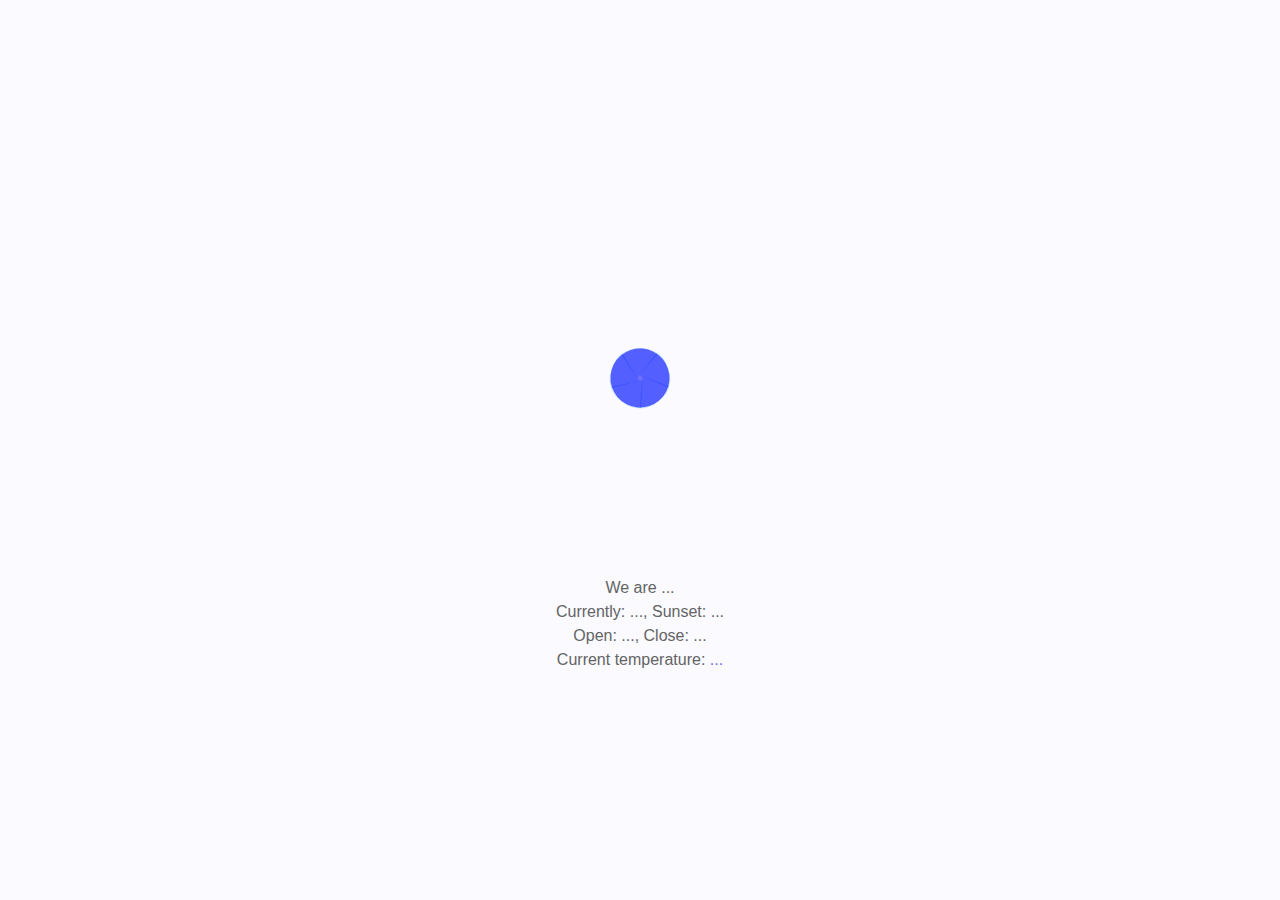
<file: morning-glory/index.html>
<!DOCTYPE html>
<html>
<head>
	<meta charset="utf-8">
	<meta http-equiv="X-UA-Compatible" content="IE=edge,chrome=1">
	<title>Morning Glory</title>
	<meta name="description" content="">
	<meta name="viewport" content="width=device-width">
	<link rel="stylesheet" type="text/css" href="style.css">
</head>
<body data-mode="day" data-flower="closed">
	<main>
		<div id="flower" data-temp="">
				<div class="base"></div>
				<div class="petal"></div>
				<div class="petal"></div>
				<div class="petal"></div>
				<div class="petal"></div>
				<div class="petal"></div>
				<div class="center"></div>
		</div>
		<div class="message">
			We are <span id="status">...</span><br>

			Currently: <time id="now">...</time>, Sunset: <time id="dusk">...</time><br>
			Open: <time id="bloom">...</time>, Close: <time id="close">...</time><br>

			Current temperature: <time id="temp">...</time>
		</div>
	</main>
	<script src="weatherapi.js"></script>
</body>	
</html>
</file>
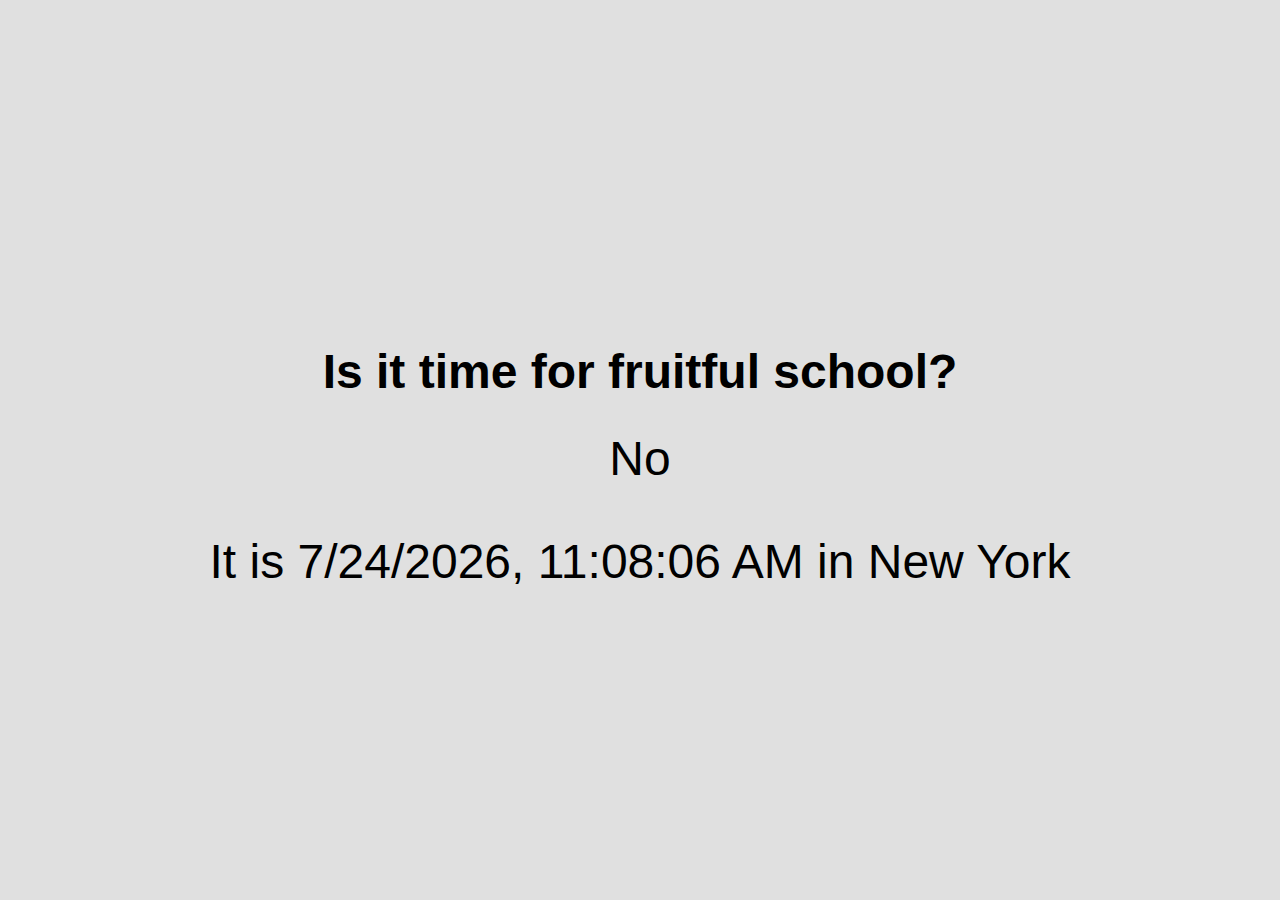
<file: time-for-fruit/index.html>
<!DOCTYPE html>
<html>
<head>
	<meta charset="utf-8">
	<meta http-equiv="X-UA-Compatible" content="IE=edge,chrome=1">
	<title>Is it time for fruitful school?</title>
	<meta name="description" content="">
	<meta name="viewport" content="width=device-width">
	<script src="script.js"></script>
	<link rel="stylesheet" type="text/css" href="style.css">
</head>
<body data-status="no">
	<main>
		<h1>Is it time for fruitful school?</h1>
		<div id="answer">
			<div class="message-yes">
				Yes!
				<p>
					🍌 🍉 🥭 🍋 🍇 🥥 🥝 🥭 🥥 🥝 🍒 🍑
				</p>
			</div>
			<div class="message-no">No</div>
		</div>
		<div class="time-indicator">
			It is <time id="current"></time> in New York
		</div>
	</main>
</body>	
</html>
</file>
<file: morning-glory/style.css>
:root{
	--color-bg: rgb( 0 0 0);
	--color-txt: rgb( 255 255 255);
	--color-petal: rgba(150,200,255,0.6);
}

[data-mode="beforedawn"]{
	--color-bg: rgb(40 30 100);
}

[data-mode="day"]{
	--color-bg: rgb(250 250 255);
	--color-txt: rgb(100 100 100);
}

[data-mode="afterdusk"]{
	--color-bg: rgb(0 0 0);
}
body{
	background: var(--color-bg);
	margin: 0;
	font-family: 'SF Pro Display','-apple-system','BlinkMacSystemFont','San Francisco','Helvetica Neue','Helvetica','Ubuntu','Roboto','Noto','Segoe UI','Arial',sans-serif;
	text-align: center;
	height: 100vh;
	display: flex;
	align-items: center;
	justify-content: center;
	color: var(--color-txt);

	--red: 110;
	--color-base: rgb(var(--red), 110, 255);
}

#flower{
	position: relative;
	height: 300px;
	width: 300px;
	transform: scale(0.2) rotate(72deg);
	transition: transform 2s ease-in-out;
}
.base{
	border-radius: 50%;
	background: var(--color-base);
	height: 295px;
	width: 295px;
	position: absolute;
	top: 50%;
	left: 50%;
	transform: translate(-50%, -50%);
}

.petal{
	width: 0;
	height: 0;
	border-left: 100px solid transparent;
	border-right: 130px solid transparent;
	border-top: 150px solid var(--color-petal);
	border-radius: 50%;
	transform-origin: bottom center;
	position: absolute;
	top: 0;
	left: 35px;
	mix-blend-mode: multiply;
}
.petal:nth-child(2){
	transform: rotate(72deg);
}
.petal:nth-child(3){
	transform: rotate(144deg);
}
.petal:nth-child(4){
	transform: rotate(216deg);
}
.petal:nth-child(5){
	transform: rotate(288deg);
}

.center{
	border-radius: 50%;
	background: white;
	height: 100px;
	width: 100px;
	position: absolute;
	top: 50%;
	left: 50%;
	transform: translate(-50%, -50%);
	filter: blur(20px);
	display: none;
}

.message{
	margin-top: 3rem;
	line-height: 1.5;
}

#temp{
	color: var(--color-base);
}


[data-flower="open"] #flower{
	transform: scale(1) rotate(0deg);
}
[data-flower="open"] .center{
	display: block;
}
</file>
<file: time-for-fruit/style.css>
body{
	margin: 0;
	font-family: 'SF Pro Display','-apple-system','BlinkMacSystemFont','San Francisco','Helvetica Neue','Helvetica','Ubuntu','Roboto','Noto','Segoe UI','Arial',sans-serif;
	text-align: center;
	height: 100vh;
	display: flex;
	align-items: center;
	justify-content: center;
	font-size: 3rem;
	background: #e0e0e0;
}

.message-yes{
	display: none;
}

body[data-status="yes"]{
	background: #fffff2;
}
body[data-status="yes"] .message-yes{
	display: block;
}
body[data-status="yes"] .message-no{
	display: none;
}

h1{
	font-size: 3rem;
}

.time-indicator{
	margin-top: 1em;
}
</file>
